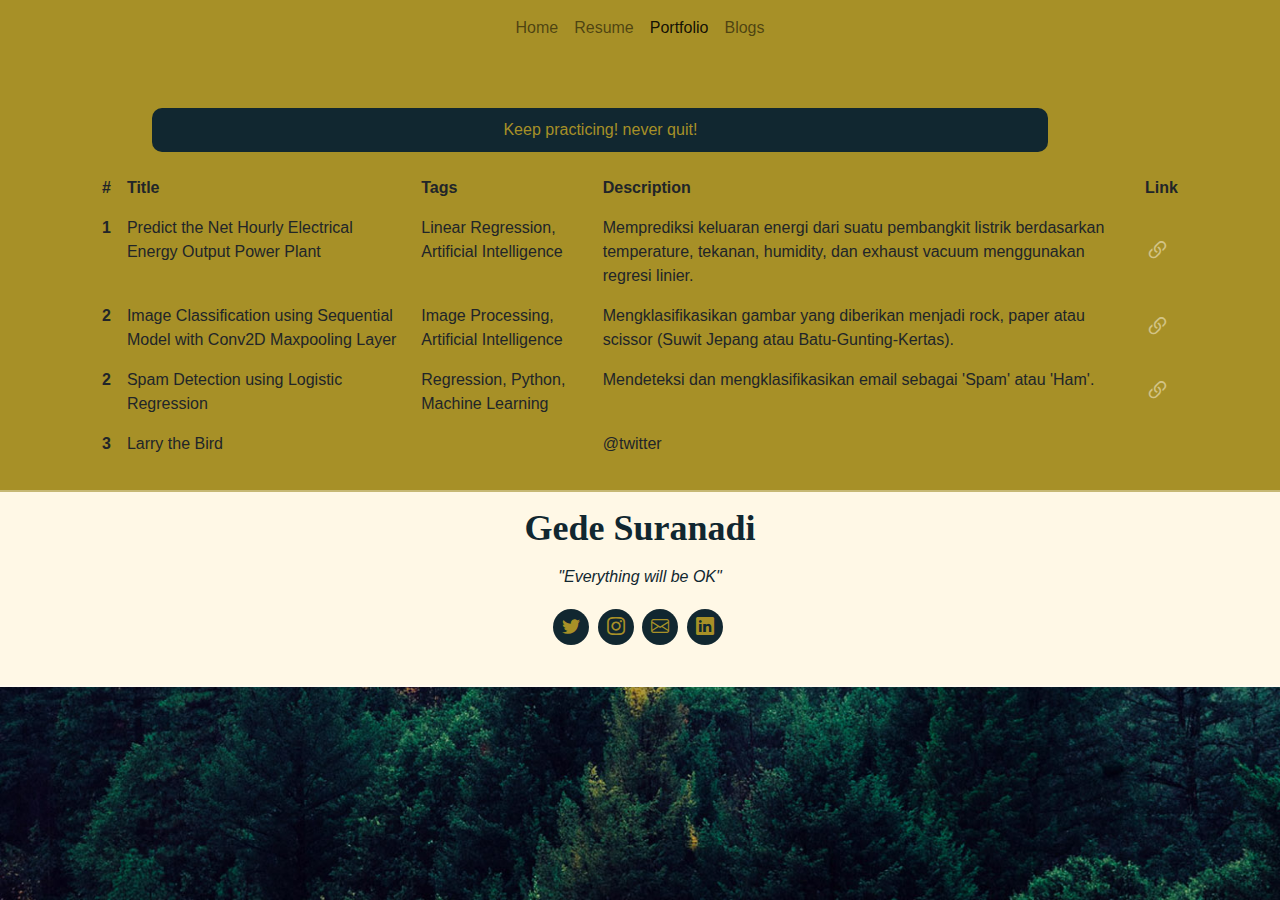
<file: portfolio.html>
<!DOCTYPE html>
<html lang="en">

<head>
  <meta charset="utf-8">
  <meta content="width=device-width, initial-scale=1.0" name="viewport">

  <title>Gede Suranadi</title>
  <meta content="" name="description">
  <meta content="" name="keywords">
     
  <link href="assets/img/favicon.png" rel="icon">
  <link href="assets/img/apple-touch-icon.png" rel="apple-touch-icon">
    <!--Icons-->
  <link rel="stylesheetlight" href="https://fonts.googleapis.com/icon?family=Material+Icons">

  <!--Font-->
  <link href='https://fonts.googleapis.com/css?family=Epilogue' rel='stylesheet'>

  <!-- External CSS File -->
  <link href="assets/bootstrap-5.0.2/css/bootstrap.min.css" rel="stylesheet">
  <link href="assets/bootstrap-5.0.2/bootstrap-icons/bootstrap-icons.css" rel="stylesheet">
  <link href="assets/aos/aos.css" rel="stylesheet">
  <link href="assets/style.css" rel="stylesheet">




</head>

<header>
        <nav class="navbar navbar-expand-lg navbar-light fixed-top">
            <div class="container-fluid navbar-bg-gold">
              <button class="navbar-toggler" type="button" data-bs-toggle="collapse" data-bs-target="#navbarNavAltMarkup" aria-controls="navbarNavAltMarkup" aria-expanded="false" aria-label="Toggle navigation">
                <span class="navbar-toggler-icon"></span>
              </button>
              <div class="collapse navbar-collapse justify-content-center" id="navbarNavAltMarkup">
                <div class="navbar-nav">
                  <a class="nav-link" href="index.html">Home</a>
                  <a class="nav-link" href="resume.html">Resume</a>
                  <a class="nav-link active" aria-current="page" href="portfolio.html">Portfolio</a> 
                  <a class="nav-link" href="Blogs/index.html">Blogs</a>
                </div>
              </div>
            </div>
          </nav>
</header>
<body>
  <section class="container-bg-gold">
    <div class="container container-portfolio">
      <p class="container-text-portfolio text-dark-center">Keep practicing! never quit! </p>
        <div class="container">
          <table class="table table-hover-dark table-borderless">
            <thead>
              <tr>
                <th scope="col">#</th>
                <th scope="col">Title</th>
                <th scope="col">Tags</th>
                <th scope="col">Description</th>
                <th scope="col">Link</th>

              </tr>
            </thead>
            <tbody>
              <tr>
                <th scope="row">1</th>
                <td>Predict the Net Hourly Electrical Energy Output Power Plant</td>
                <td>Linear Regression, Artificial Intelligence</td>
                <td>Memprediksi keluaran energi dari suatu pembangkit listrik
                  berdasarkan temperature, tekanan, humidity,
                  dan exhaust vacuum menggunakan regresi linier.</td>
                <td class="align-middle">
                  <a target="_blank" href="https://github.com/gedesuranadi/portfolio_projects/blob/ff64c0d27e97d7f40d014f5ece26a7c812780c59/Linear_Regression_Energy_Output_Power_Plant.ipynb">
                    <i class="bi bi-link-45deg" style="font-size:25px ;"></i></a></td>
              </tr>
              <tr>
                <th scope="row">2</th>
                <td>Image Classification using Sequential Model with Conv2D Maxpooling Layer</td>
                <td>Image Processing, Artificial Intelligence</td>
                <td>Mengklasifikasikan gambar yang diberikan menjadi rock, paper atau scissor (Suwit Jepang atau Batu-Gunting-Kertas).</td>
                <td class="align-middle">
                  <a target="_blank" href="https://github.com/gedesuranadi/portfolio_projects/blob/51dd14ca23bfee223d71928b2aedf45b03d1a71f/image_classification_rockpaperscissor.ipynb">
                    <i class="bi bi-link-45deg" style="font-size:25px ;"></i></a></td>
              </tr>
              <tr>
                <th scope="row">2</th>
                <td>Spam Detection using Logistic Regression</td>
                <td>Regression, Python, Machine Learning</td>
                <td>Mendeteksi dan mengklasifikasikan email sebagai 'Spam' atau 'Ham'.</td>
                <td class="align-middle">
                  <a target="_blank" href="https://github.com/gedesuranadi/portfolio_projects/blob/6ddd60146ceda5b4ce41685a84b356713a865255/email_spam_using_LogisticRegression.ipynb">
                    <i class="bi bi-link-45deg" style="font-size:25px ;"></i></a></td>
              </tr>
              <tr>
                <th scope="row">3</th>
                <td colspan="2">Larry the Bird</td>
                <td>@twitter</td>
              </tr>
            </tbody>
          </table>
        </div>
    </div>
  </section>

  <script type = "text/javascript" src="assets/bootstrap-5.0.2/js/bootstrap.bundle.min.js"></script>
  <script type = "text/javascript" src="https://code.jquery.com/jquery-2.2.4.min.js"></script>
  <script type = "text/javascript" src="assets/script.js"></script> 
  <script type = "text/javascript" src="assets/aos/aos.js"></script>

</body>
<footer>
  <section class="container-bg-light">
    <footer id="footer">
      <div class="container text-dark-center">
        <h3>Gede Suranadi</h3>
        <p>"Everything will be OK"</p>
        <div class="social-links">
          <a href="https://twitter.com/GedeSuranadi" target="_blank"><i class="bi bi-twitter"></i></a>
          <a href="https://www.instagram.com/gedesuranadi/" target="_blank"><i class="bi bi-instagram"></i></a>
          <a href="mailto:gedesuranadi@ugm.mail.ac.id" target="_blank"><i class="bi bi-envelope"></i></a>
          <a href="https://www.linkedin.com/in/gedesuranadi/" target="_blank"><i class="bi bi-linkedin"></i></a>
        </div>
      </div>
    </footer><!-- End Footer -->
  </section>
</footer>

</html>
</file>
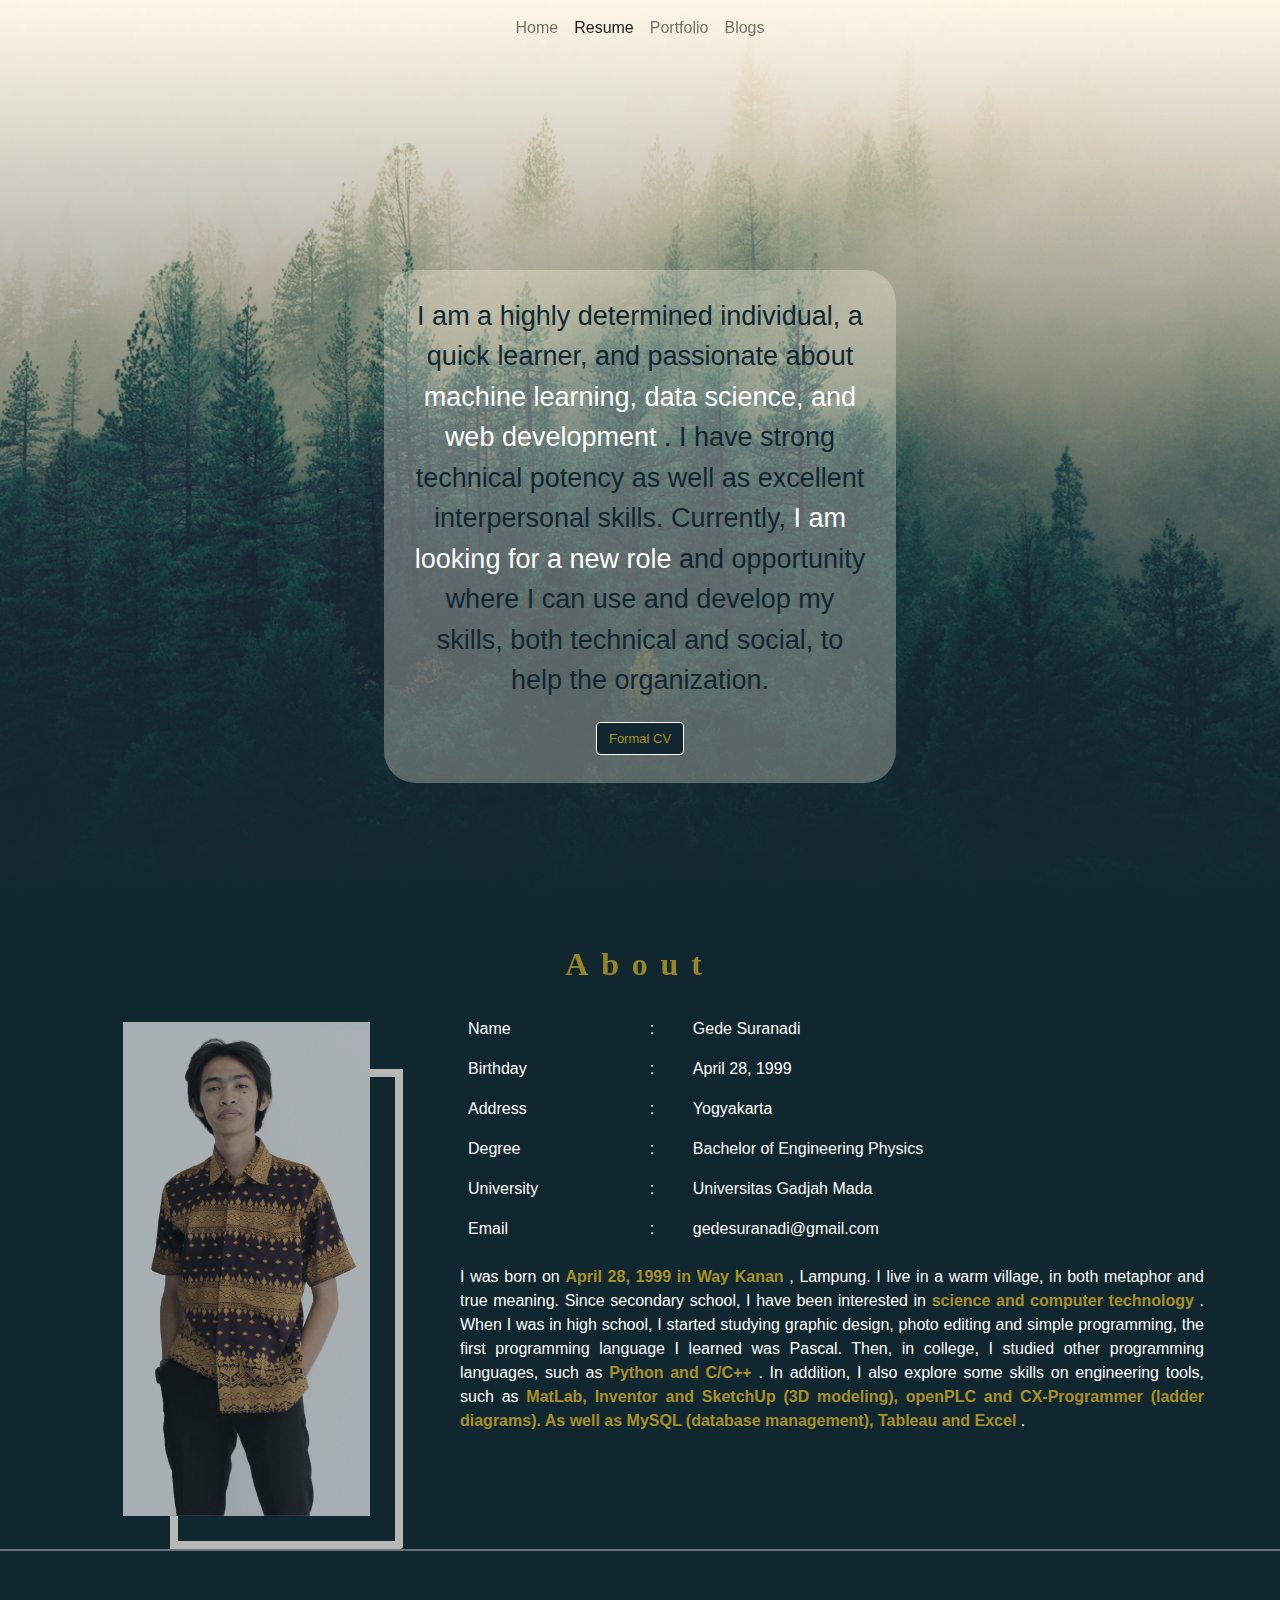
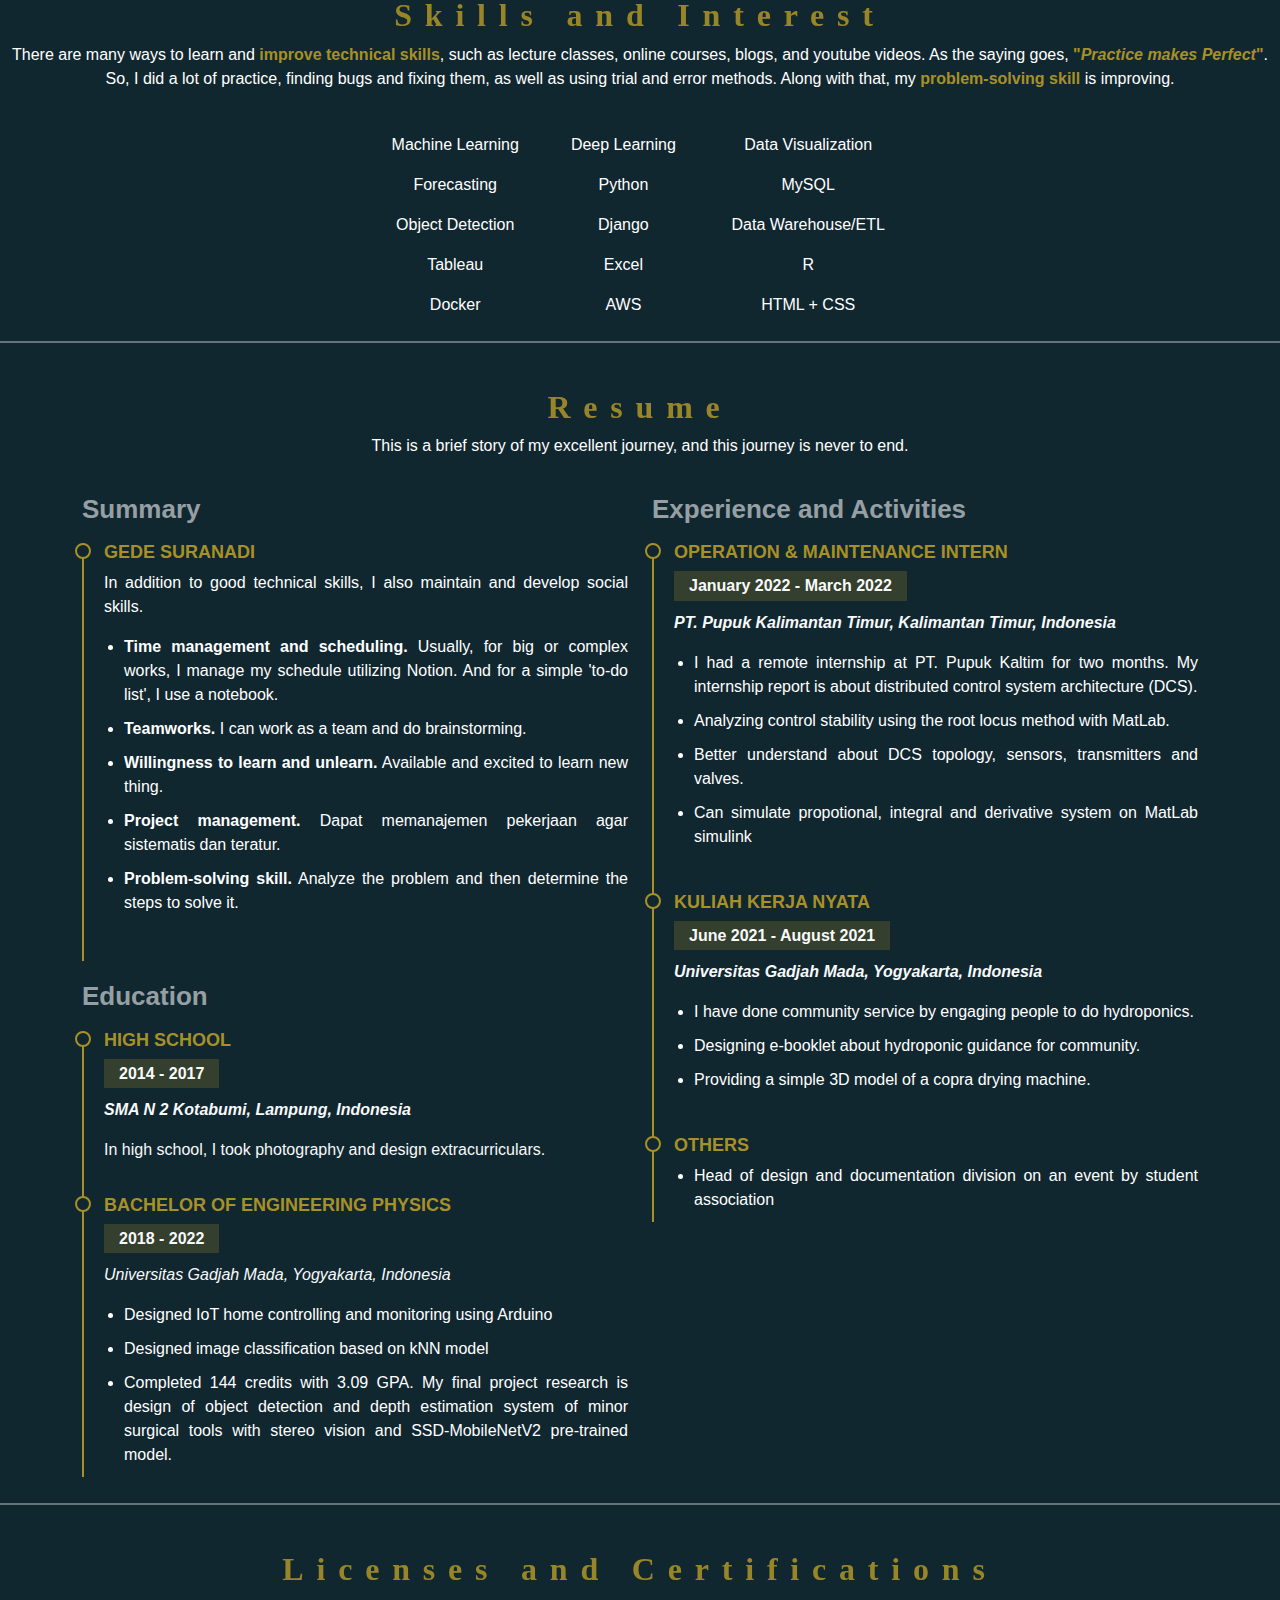
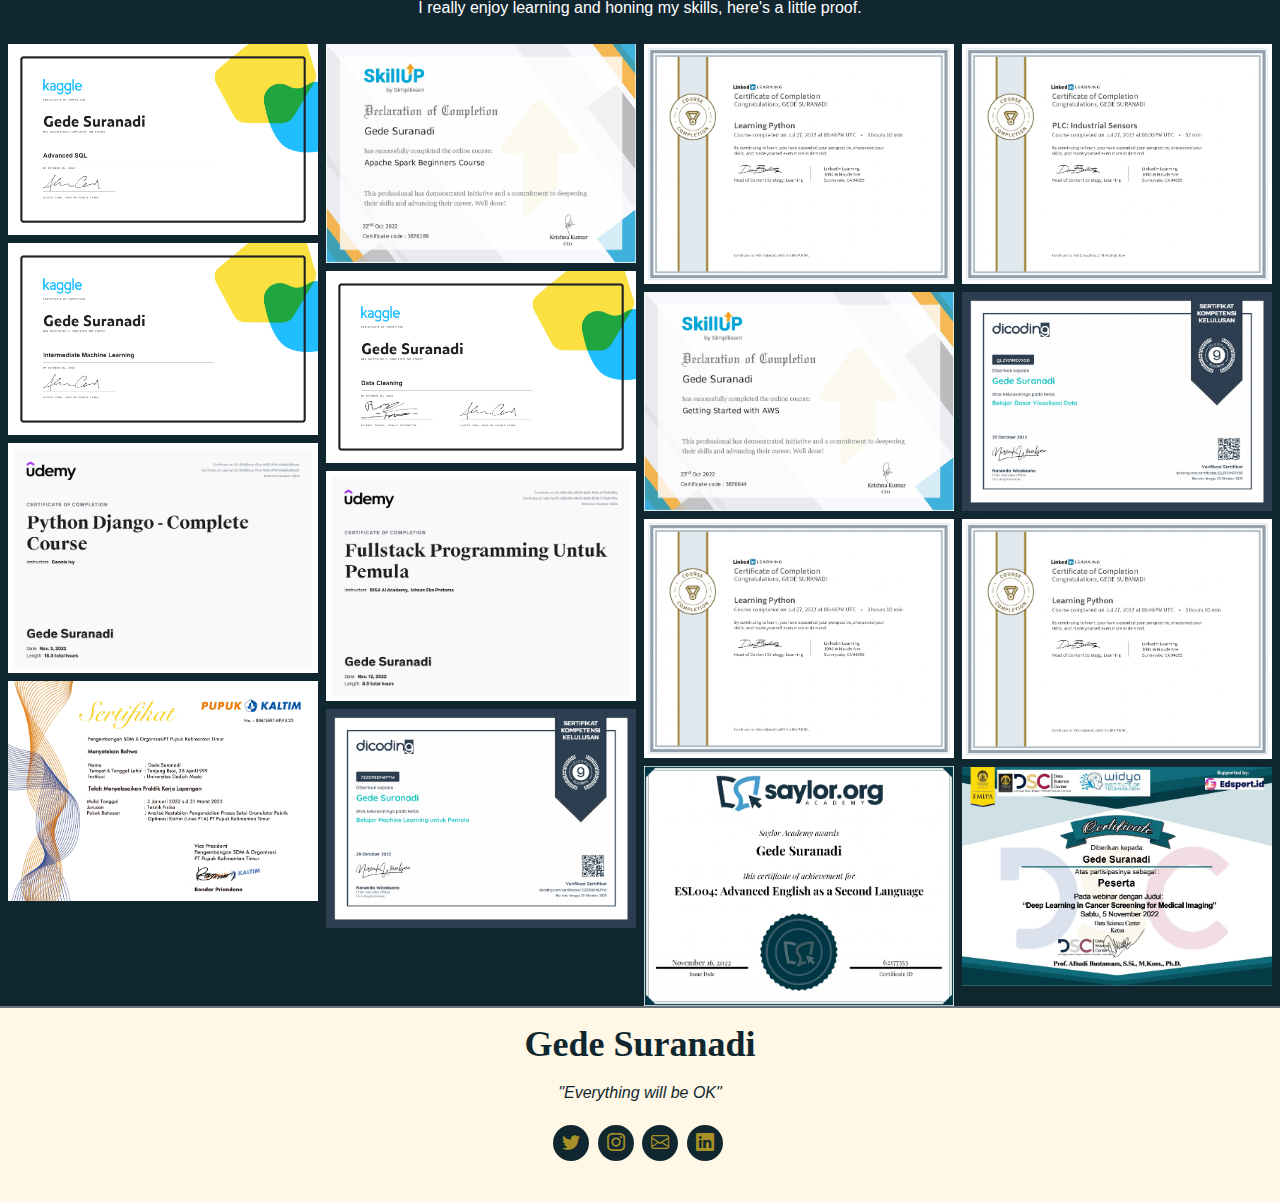
<file: resume.html>
<!DOCTYPE html>
<html lang="en">

<head>
  <meta charset="utf-8">
  <meta content="width=device-width, initial-scale=1.0" name="viewport">

  <title>Gede Suranadi</title>
  <meta content="" name="description">
  <meta content="" name="keywords">
     
  <link href="assets/img/favicon.png" rel="icon">
  <link href="assets/img/apple-touch-icon.png" rel="apple-touch-icon">
  
    <!--Icons-->
  <link rel="stylesheet" href="https://fonts.googleapis.com/icon?family=Material+Icons">

  <!--Font-->
  <link href='https://fonts.googleapis.com/css?family=Epilogue' rel='stylesheet'>

  <!-- External CSS File -->
  <link href="assets/bootstrap-5.0.2/css/bootstrap.min.css" rel="stylesheet">
  <link href="assets/bootstrap-5.0.2/bootstrap-icons/bootstrap-icons.css" rel="stylesheet">
  <link href="assets/aos/aos.css" rel="stylesheet">
  <link href="assets/style.css" rel="stylesheet">




</head>

<header>
        <nav class="navbar navbar-expand-lg navbar-light fixed-top">
            <div class="container-fluid navbar-bg">
              <button class="navbar-toggler" type="button" data-bs-toggle="collapse" data-bs-target="#navbarNavAltMarkup" aria-controls="navbarNavAltMarkup" aria-expanded="false" aria-label="Toggle navigation">
                <span class="navbar-toggler-icon"></span>
              </button>
              <div class="collapse navbar-collapse justify-content-center" id="navbarNavAltMarkup">
                <div class="navbar-nav">
                  <a class="nav-link" href="index.html">Home</a>
                  <a class="nav-link active" aria-current="page" href="#">Resume</a>
                  <a class="nav-link" href="portfolio.html">Portfolio</a> 
                  <a class="nav-link" href="Blogs/index.html">Blogs</a>
                </div>
              </div>
            </div>
          </nav>
</header>
<body>
  <section class="container-bg-grad">
    <div class="img-hover-3 container-text">
      <p>I am a highly determined individual, a quick learner,
        and passionate about <span style="color: white;">machine learning, data science, and
        web development </span>. I have strong technical potency as well as excellent
        interpersonal skills. Currently, <span style="color: white;">
          I am looking for a new role </span>and opportunity
        where I can use and develop my skills, both technical and social, to help the
        organization.</p>
        <a href="https://drive.google.com/drive/folders/1l3G444JqFwsgDy5ElZAh9aXtgnea1dJf?usp=sharing" target="_blank"
        class="btn btn-primary">Formal CV</i></a>
    </div>
  </section>
  <section class="container-bg-dark">
    <h2 class="title">About</h2>
    <div class="col-middle row text-light-left">
      <div class="col-6 col-md-4">
          <img src="assets/img/profile.jpg" class="rounded mx-auto d-block container-profile img-hover-1">
      </div>
      <div class="col-12 col-md-8">
        <table class="table table-borderless text-light-left">
          <tbody>
            <tr>
              <td>Name</td>
              <td>:</td>
              <td>Gede Suranadi</td>
            </tr>
            <tr>
              <td>Birthday</td>
              <td>:</td>
              <td>April 28, 1999</td>
            </tr>
            <tr>
              <td>Address</td>
              <td>:</td>
              <td>Yogyakarta</td>
            </tr>
            <tr>
              <td>Degree</td>
              <td>:</td>
              <td>Bachelor of Engineering Physics</td>
            </tr>
            <tr>
              <td>University</td>
              <td>:</td>
              <td>Universitas Gadjah Mada</td>
            </tr>
            <tr>
              <td>Email</td>
              <td>:</td>
              <td>gedesuranadi@gmail.com</td>
            </tr>
          </tbody>
        </table>
        <p class="text-light-justify">
          I was born on <b class="text-gold">April 28, 1999 in Way Kanan </b>, Lampung.
          I live in a warm village, in both metaphor and true meaning.
          Since secondary school, I have been interested in <b class="text-gold">science and
          computer technology </b>. When I was in high school, I started
          studying graphic design, photo editing and simple programming,
          the first programming language I learned was Pascal. Then, in
          college, I studied other programming languages, such as <b class="text-gold"> Python
          and C/C++ </b>. In addition, I also explore some skills on engineering
          tools, such as <b class="text-gold">MatLab, Inventor and SketchUp (3D modeling),
          openPLC and CX-Programmer (ladder diagrams). As well as MySQL
          (database management), Tableau and Excel </b>.
        </p>
        
      </div>
    </div>
  </section>
  <section class="container-bg-dark">
    <h2 class="title">Skills and Interest</h2>
    <p class="text-light-center">
      There are many ways to learn and <b class="text-gold">improve technical skills</b>, such as lecture classes, online courses, blogs, and youtube videos.
      As the saying goes, <b  class="text-gold">"<em>Practice makes Perfect</em>"</b>. So, I did a lot of practice, finding bugs and fixing them, as well as using trial
      and error methods. Along with that, my <b  class="text-gold">problem-solving skill</b> is improving.
    </p>
    <div class="col-middle row text-light-center">
      <div class="col-md-6 offset-md-3 align-self-center">
        <div class="table-hover">
        <table class="table table-borderless text-light-center">
          <tbody>
            <tr>
              <td>Machine Learning</td>
              <td>Deep Learning</td>
              <td>Data Visualization</td>
            </tr>
            <tr>
              <td>Forecasting</td>
              <td>Python</td>
              <td>MySQL</td>
            </tr>
            <tr>
              <td>Object Detection</td>
              <td>Django</td>
              <td>Data Warehouse/ETL</td>
            </tr>
            <tr>
              <td>Tableau</td>
              <td>Excel</td>
              <td>R</td>
            </tr>
            <tr>
              <td>Docker</td>
              <td>AWS</td>
              <td>HTML + CSS</td>
            </tr>
          </tbody>
          </div>
        </table>
      </div>
    </div>
  </section>

    <section class="container-bg-dark resume text-light">
      <div class="container">

          <h2 class="title">Resume</h2>
          <p class="text-light-center"> This is a brief story of my excellent journey, and this journey is never to end.</p>

        <div class="row">
          <div class="col-lg-6">
            <h3 class="resume-title">Summary</h3>
            <div class="resume-item">
              <h4>Gede Suranadi</h4>
              <div class="text-light-justify">
              <p>In addition to good technical skills,
                I also maintain and develop social skills.
              </p>
              <ul>
                <li><strong>Time management and scheduling.</strong> Usually, for big or complex works, I manage my schedule utilizing
                  Notion. And for a simple 'to-do list', I use a notebook.</li>
                <li><strong>Teamworks.</strong> I can work as a team and do brainstorming.</li>
                <li><strong>Willingness to learn and unlearn.</strong> Available and excited to learn new thing.</li>
                <li><strong>Project management.</strong> Dapat memanajemen pekerjaan agar sistematis dan teratur.</li>
                <li><strong>Problem-solving skill.</strong> Analyze the problem and then determine the steps to solve it.</li>
              </ul>
              </div>
            </div>

            <h3 class="resume-title">Education</h3>
            <div class="resume-item">
              <h4>High School</h4>
              <h5>2014 - 2017</h5>
              <p><em><b>SMA N 2 Kotabumi, Lampung, Indonesia</b></em></p>
              <p>In high school, I took photography and design extracurriculars.</p>
            </div>
            <div class="resume-item">
              <h4>Bachelor of Engineering Physics</h4>
              <h5>2018 - 2022</h5>
              <p><em>Universitas Gadjah Mada, Yogyakarta, Indonesia</em></p>
              <ul class="text-light-justify">
                <li>Designed IoT home controlling and monitoring using Arduino</li>
                <li>Designed image classification based on kNN model</li>
                <li>Completed 144 credits with 3.09 GPA. My final project research is design of object detection and depth estimation system of minor surgical tools with stereo vision and SSD-MobileNetV2 pre-trained model.</li>
              </ul>
            </div>
          </div>
          <div class="col-lg-6">
            <h3 class="resume-title">Experience and Activities</h3>
            <div class="resume-item">
              <h4>Operation & Maintenance Intern</h4>
              <h5>January 2022 - March 2022</h5>
              <p><em><b>PT. Pupuk Kalimantan Timur, Kalimantan Timur, Indonesia</b></em></p>
              <ul class="text-light-justify">
                <li>I had a remote internship at PT. Pupuk Kaltim for two months. My internship report is about distributed control system architecture (DCS).</li>
                <li>Analyzing control stability using the root locus method with MatLab.</li>
                <li>Better understand about DCS topology, sensors, transmitters and valves.</li>
                <li>Can simulate propotional, integral and derivative system on MatLab simulink</li>
              </ul>
            </div>
            <div class="resume-item">
              <h4>Kuliah Kerja Nyata</h4>
              <h5>June 2021 - August 2021</h5>
              <p><em><b>Universitas Gadjah Mada, Yogyakarta, Indonesia</b></em></p>
              <ul class="text-light-justify">
                <li>I have done community service by engaging people to do hydroponics.</li>
                <li>Designing e-booklet about hydroponic guidance for community.</li>
                <li>Providing a simple 3D model of a copra drying machine.</li>
              </ul>
            </div>
            <div class="resume-item">
              <h4>Others</h4>
              <ul class="text-light-justify">
                <li>Head of design and documentation division on an event by student association</li>
              </ul>
            </div>
          </div>
        </div>

      </div>
    </section>
    <section class="container-bg-dark resume">
      <h2 class="title">Licenses and Certifications</h2>
      <p class="text-light-center">I really enjoy learning and honing my skills, here's a little proof.</p>

        <div class="row-img-responsive"> 
          <div class="column-img-responsive">
            <img src="assets/img/cert-1.png" style="width:100%">
            <img src="assets/img/cert-5.png" style="width:100%">
            <img src="assets/img/cert-9.jpg" style="width:100%">
            <img src="assets/img/cert-11.jpg" style="width:100%">

          </div>
          <div class="column-img-responsive">
            <img src="assets/img/cert-2.jpg" style="width:100%">
            <img src="assets/img/cert-6.png" style="width:100%">
            <img src="assets/img/cert-10.jpg" style="width:100%">
            <img src="assets/img/cert-12.jpg" style="width:100%">

          </div>
          <div class="column-img-responsive">
            <img src="assets/img/cert-3.jpg" style="width:100%">
            <img src="assets/img/cert-7.jpg" style="width:100%">
            <img src="assets/img/cert-3.jpg" style="width:100%">
            <img src="assets/img/cert-13.jpg" style="width:100%">

          </div>
          <div class="column-img-responsive">
            <img src="assets/img/cert-4.jpg" style="width:100%">
            <img src="assets/img/cert-8.jpg" style="width:100%">
            <img src="assets/img/cert-3.jpg" style="width:100%">
            <img src="assets/img/cert-14.jpg" style="width:100%">

          </div>
        </div>

    </section>

  <script type = "text/javascript" src="assets/bootstrap-5.0.2/js/bootstrap.bundle.min.js"></script>
  <script type = "text/javascript" src="https://code.jquery.com/jquery-2.2.4.min.js"></script>
  <script type = "text/javascript" src="assets/script.js"></script> 
  <script type = "text/javascript" src="assets/aos/aos.js"></script>

</body>
<footer>
  <section class="container-bg-light">
    <footer id="footer">
      <div class="container text-dark-center">
        <h3>Gede Suranadi</h3>
        <p>"Everything will be OK"</p>
        <div class="social-links">
          <a href="https://twitter.com/GedeSuranadi" target="_blank"><i class="bi bi-twitter"></i></a>
          <a href="https://www.instagram.com/gedesuranadi/" target="_blank"><i class="bi bi-instagram"></i></a>
          <a href="mailto:gedesuranadi@ugm.mail.ac.id" target="_blank"><i class="bi bi-envelope"></i></a>
          <a href="https://www.linkedin.com/in/gedesuranadi/" target="_blank"><i class="bi bi-linkedin"></i></a>
        </div>
      </div>
    </footer><!-- End Footer -->
  </section>
</footer>

</html>
</file>
<file: assets/style.css>
body{
    background: url("img/bg.jpg") no-repeat center center fixed;    
    background-repeat: no-repeat;
    -webkit-background-size: cover;
    -moz-background-size: cover;
    background-size: cover;
    -o-background-size: cover;
    font-family: 'Ink Free', sans-serif;
}

.home-text-container{
    height: 300px;
    width: 80%;
    top: 50%;
    left: 50%;
    margin-top: 150px;
    margin-left: 10%;
}

.home-text{
    font-size: large;
    text-align: center;
    font-weight: bold;
    opacity: 0.5;
}

.home-text-lg{
    font-family: 'Bebas Neue';
    text-align: center;
    font-size: 12vw;
    font-weight: bold;
    letter-spacing: 1.5vw;
    mix-blend-mode: overlay;
}

.home-social-link {
  color: #A79027;
  opacity: 0.6;
}

.home-social-link:hover {
  color: #A79027;
  opacity: 1;
}
.container-bg-grad{
    background: linear-gradient(rgba(255, 255, 255, 0.1), rgb(17, 39, 48));
    height: 100vh;
    display: flex;
}

.container-bg-dark{
    background: #112730;
    height: fit-content;
    display: flex;
    flex-direction: column;
    border-bottom: 2px solid rgba(255, 255, 255, 0.36);
}
.container-bg-gold{
  background: #A79027;
  height: fit-content;
  display: flex;
  flex-direction: column;
  border-bottom: 2px solid rgba(255, 255, 255, 0.36);
}
.container-text{
    height: fit-content;
    width: 40vw;
    top: 50%;
    left: 50%;
    margin-top: 30vh;
    margin-left: 30vw;
    text-align: center;
    font-size: 3vh;
    color: #112730;
    background: rgba(255, 248, 230, 0.3);
    padding: 2%;
    border-radius: 2rem;
    opacity: 100%;
}

.container-text:hover{
    background: #112730;
    color:#A79027;

}

.img-hover-3 {
  --s: 40vw;   /* the size of the image */
  --b: 8px;     /* the border thickness*/
  --g: 10px;    /* the gap */
  --c: rgba(167, 144, 39, 0.7); /* the color */
  
  width: var(--s);
  cursor: pointer;
  transition: 0.3s;
}
.img-hover-3:hover {
  outline: var(--b) solid var(--c);
  outline-offset: var(--g);
}

.navbar-bg{
    background-color: rgba(255, 255, 255, 0);
}

.navbar-bg-gold{
  background-color: #a79027;
}

.col-middle {
    width: 90vw;
    height: fit-content;
    top: 50%;
    left: 50%;
    margin-top: 2vh;
    margin-left: 5vw;
}
.text-light{
    color: white;
    text-align: left;
}
.text-light-left{
    color: white;
    text-align: left;
}
.text-light-justify{
    color: white;
    text-align: justify;
}
.text-light-center{
    color: white;
    text-align: center;
}

.text-dark-center{
  color: #112730;
  text-align: center;
}
.container-profile{
    background-color: black;
    height: 60vh;
    opacity: 0.7;
}

.container-profile:hover{
    height: 80vh;
    opacity: 1;
}

.title{
    text-align: center;
    color:white;
    margin-top: 5vh;
    opacity: 0.9;
    color: #A79027;
    font-weight: bold;
    font-family: "Bebas Neue";
    letter-spacing: 1vw;
}

.text-gold{
    color:#a79027
}
.img-hover-1 {
  --color: #FFF8E6; /* the border color */
  --border: 8px;   /* the border thickness*/
  --offset: 20px;   /* control the offset*/
  --gap: 5px;       /* the gap on hover */
  
  --_c: var(--color) var(--border), #0000 0 calc(100% - var(--border)),var(--color) 0;
  --_o: calc(3*var(--offset));
  padding: 
    calc(var(--gap) + var(--border))
    calc(var(--gap) + var(--border) + var(--offset))
    calc(var(--gap) + var(--border) + var(--offset))
    calc(var(--gap) + var(--border));
  background: 
    linear-gradient(      var(--_c)) var(--_o) var(--_o), 
    linear-gradient(90deg,var(--_c)) var(--_o) var(--_o);
  background-size: calc(100% - var(--_o)) calc(100% - var(--_o));
  background-repeat: no-repeat;
  filter: grayscale(.4);
  transition: .5s;
  cursor: pointer;
}
.img-hover-1:hover {
  background-position: 0px 0px;
  background-size: calc(100% - var(--offset)) calc(100% - var(--offset));
  filter: grayscale(0);
}

.img-hover-2 {
  --g: 4px;     /* the gap */
  --b: 10px;    /* border thickness*/
  --c: #A79027; /* the color */
  
  height: fit-content;
  width: fit-content;
  padding: calc(var(--g) + var(--b));
  --_c: #0000 0 25%, var(--c) 0 50%;
  --_g1: repeating-linear-gradient(90deg ,var(--_c)) repeat-x;
  --_g2: repeating-linear-gradient(180deg,var(--_c)) repeat-y;
  background:
    var(--_g1) var(--_p, 25%) 0   ,var(--_g2) 0    var(--_p,125%),
    var(--_g1) var(--_p,125%) 100%,var(--_g2) 100% var(--_p, 25%);
  background-size: 200% var(--b),var(--b) 200%;
  cursor: pointer;
  filter: grayscale(0);
  transition: 0.5s;
}
.img-hover-2:hover {
  --_p: 75%;
  filter: grayscale(0%);
}

.box-portfolio {
  width: 400px;
  height: 150px;
  background: #00000044;
}
/*--------------------------------------------------------------
# Resume
--------------------------------------------------------------*/
.resume .resume-title {
    font-size: 26px;
    font-weight: 700;
    margin-top: 20px;
    margin-bottom: 20px;
    color: #ffffff90;
  }
  
  .resume .resume-item {
    padding: 0 0 20px 20px;
    margin-top: -2px;
    border-left: 2px solid #a79027;
    position: relative;
  }
  
  .resume .resume-item h4 {
    line-height: 18px;
    font-size: 18px;
    font-weight: 600;
    text-transform: uppercase;
    font-family: "Poppins", sans-serif;
    color: #a79027;
    margin-bottom: 10px;
  }
  
  .resume .resume-item h5 {
    font-size: 16px;
    background: #a790273c;
    padding: 5px 15px;
    display: inline-block;
    font-weight: 600;
    margin-bottom: 10px;
  }
  
  .resume .resume-item ul {
    padding-left: 20px;
  }
  
  .resume .resume-item ul li {
    padding-bottom: 10px;
  }
  
  .resume .resume-item:last-child {
    padding-bottom: 0;
  }
  
  .resume .resume-item::before {
    content: "";
    position: absolute;
    width: 16px;
    height: 16px;
    border-radius: 50px;
    left: -9px;
    top: 0;
    background: #112730;
    border: 2px solid #a79027;
  }
  
.table-hover {
  font-weight: normal;
}

.table-hover tbody tr td:hover{
    color: #a79027;
    font-weight: bolder;
}

.table-hover-dark {
  font-weight: normal;
}

table tbody tr td a {
  color: hsla(43, 100%, 95%, 0.5);
}
table tbody tr td a:hover {
  color: #A79027;
}
.table-hover-dark tbody tr:hover{
    color: #A79027;
    background-color: #112730;
    font-weight: bold;
}

.row-img-responsive {
  display: -ms-flexbox; /* IE10 */
  display: flex;
  -ms-flex-wrap: wrap; /* IE10 */
  flex-wrap: wrap;
  padding: 0 4px;
}

/* Create four equal columns that sits next to each other */
.column-img-responsive {
  -ms-flex: 25%; /* IE10 */
  flex: 25%;
  max-width: 25%;
  padding: 0 4px;
}

.column-img-responsive img {
  margin-top: 8px;
  vertical-align: middle;
  width: 100%;
}

/* Responsive layout - makes a two column-layout instead of four columns */
@media screen and (max-width: 800px) {
  .column-img-responsive {
    -ms-flex: 50%;
    flex: 50%;
    max-width: 50%;
  }
}

/* Responsive layout - makes the two columns stack on top of each other instead of next to each other */
@media screen and (max-width: 600px) {
  .column-img-responsive {
    -ms-flex: 100%;
    flex: 100%;
    max-width: 100%;
  }
}


  .container {
    margin-bottom: 10px;
  }

.container-bg-light{
    background: #FFF8E6;
    height: fit-content;
    display: flex;
    flex-direction: column;
    border-bottom: 2px solid rgba(255, 255, 255, 0.36);
}

.text-dark-center{
    color:#112730;
    text-align: center;
}

#footer h3 {
    font-size: 36px;
    font-weight: 700;
    position: relative;
    font-family: "Bebas Neue";
    padding: 0;
    margin: 15px 0 15px 0;
  }
  
  #footer p {
    font-size: 15;
    font-style: italic;
    padding: 0;
    margin: 0 0 20px 0;
  }
  
  #footer .social-links {
    margin: 0 0 40px 0;
  }
  
  #footer .social-links a {
    font-size: 18px;
    display: inline-block;
    background:#112730;
    color: #A79027;
    line-height: 1;
    padding: 8px 0;
    margin-right: 4px;
    border-radius: 50%;
    text-align: center;
    width: 36px;
    height: 36px;
    transition: 0.3s;
  }
  
  #footer .social-links a:hover {
    background: #A79027;
    color: #112730;
    text-decoration: none;
  }

  .container-portfolio {
    margin-top: 10vh;
  }

  .container-text-portfolio {
    height: fit-content;
    width: 70vw;
    top: 50%;
    left: 50%;
    margin-top: 2vh;
    margin-left: 5.5vw;
    text-align: center;
    font-size: 3vh;
    color: #A79027;
    background: #112730;
    border-radius: 10px;
    font-size: 12pt;
    padding: 10px;
    font-family:'Segoe UI', Tahoma, Geneva, Verdana, sans-serif;
  }
  
  .card-body {
    background: #112730;
    color: #A79027;
    border-radius: 0 0 10px 10px;
    height: 220px;
  }

  .card {
    border-radius: 0 0 10px 10px;
    border-color: #000000;
    margin-bottom: 15px;

  }

  .card-body:hover {
    color: #112730;
    background: #ffffff;
  }

  .card:hover {
    border-color: #112730;
  }

  .card-img-top {
    height: 10rem;
  }

  .btn-primary {
    background: #112730;
    border-color: #FFF8E6;
    color:#A79027;
    font-size:small;
  }

  .btn-primary:hover {
    background: #A79027;
    border-color: #A79027;
    color:#112730;
  }

  .card-title {
    font-family: 'Segoe UI', Tahoma, Geneva, Verdana, sans-serif;
  }
</file>
